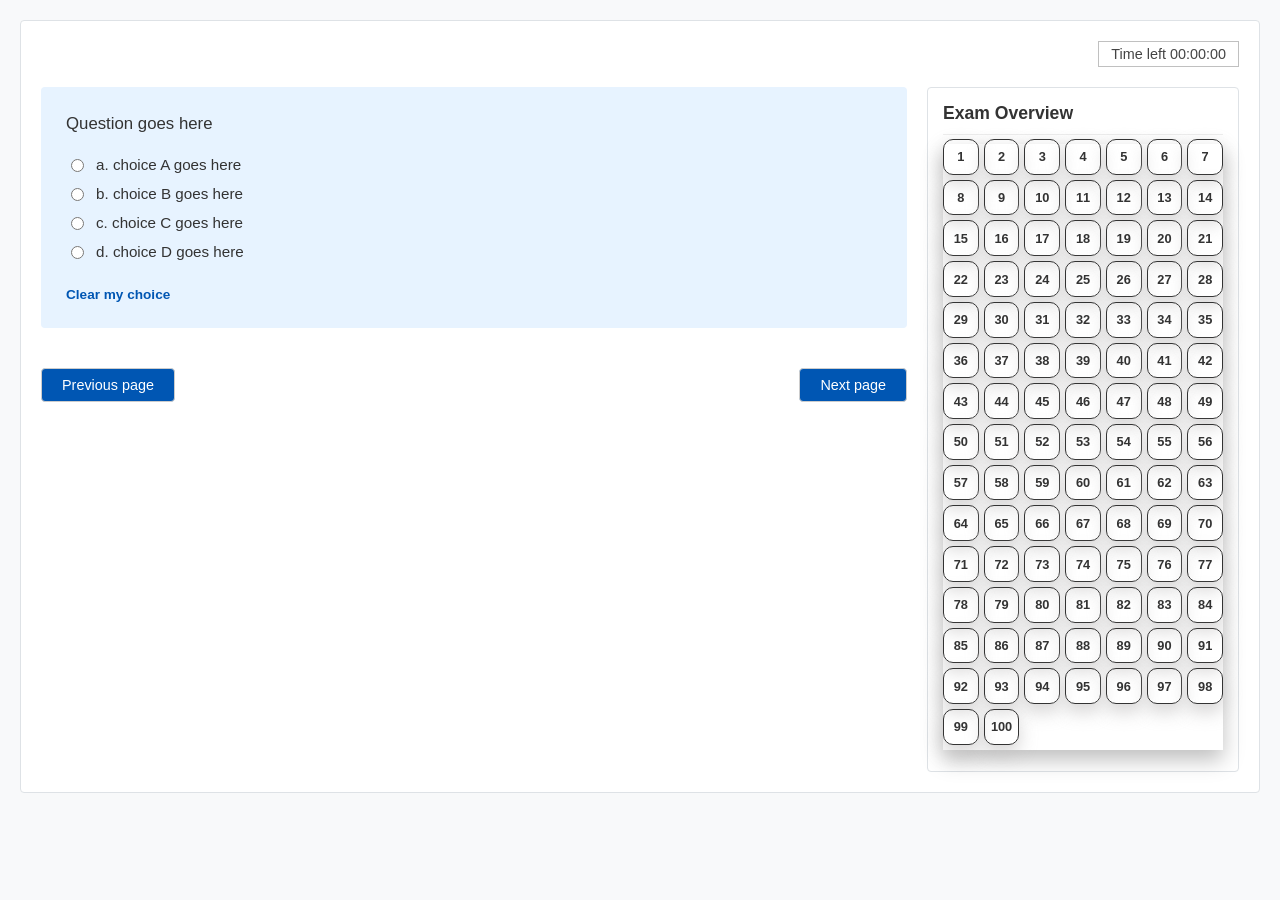
<file: Sidebar.html>
<!DOCTYPE html>
<html lang="en">
<head>
    <meta charset="UTF-8">
    <meta name="viewport" content="width=device-width, initial-scale=1.0">
    <title>Quiz app interface</title>
    <style>
        body {
            font-family: 'Segoe UI', Tahoma, Geneva, Verdana, sans-serif;
            background-color: #f8f9fa;
            margin: 0;
            padding: 20px;
            color: #333;
        }

        
        .page-wrapper {
            max-width: 1200px;
            margin: 0 auto;
            background-color: #fff;
            padding: 20px;
            border: 1px solid #dee2e6;
            border-radius: 4px;
        }

        
        .timer-header {
            display: flex;
            justify-content: flex-end;
            margin-bottom: 20px;
        }

        .timer-box {
            border: 1px solid #c0c0c0;
            padding: 4px 12px;
            font-size: 0.9rem;
            color: #444;
        }

        
        .main-content-row {
            display: flex;
            gap: 20px; 
            align-items: flex-start;
        }

        
        .question-column {
            flex: 1; 
            min-width: 0; 
        }

        
        .sidebar {
            flex: 0 0 280px; 
            background-color: #fff;
            border: 1px solid #dee2e6;
            padding: 15px;
            border-radius: 4px;
        }

        
        .question-card {
            background-color: #e7f3ff; 
            border-radius: 4px;
            padding: 25px;
            margin-bottom: 20px; 
        }

        .question-text {
            font-size: 1.05rem;
            margin-bottom: 20px;
            line-height: 1.4;
        }

        .options-list {
            list-style: none;
            padding: 0;
        }

        .option-item {
            display: flex;
            align-items: center;
            margin-bottom: 12px;
            cursor: pointer;
        }

        .option-item input[type="radio"] {
            margin-right: 12px;
            cursor: pointer;
        }

        .option-label {
            font-size: 0.95rem;
        }

        .clear-choice {
            display: inline-block;
            margin-top: 15px;
            font-size: 0.85rem;
            color: #0056b3;
            text-decoration: none;
            font-weight: bolder;
        }

        .clear-choice:hover {
            text-decoration: underline;
        }

       
        .sidebar h3 {
            margin: 0 0 15px 0;
            font-size: 1.1rem;
            border-bottom: 1px solid #eee;
            padding-bottom: 10px;
        }

        .overview-grid {
            display: grid;
            grid-template-columns: repeat(7, 1fr); 
            gap: 5px;
            margin-top: 10px;
             transform: translateY(-6px);
  box-shadow: 0 10px 20px rgba(0,0,0,0.25);
        }

        .grid-item {
            border: 1px solid #333;
            aspect-ratio: 1/1; 
            display: flex;
            align-items: center;
            justify-content: center;
            font-size: 0.8rem;
            text-decoration: none;
            color: inherit;
            cursor: pointer;
            border-radius: 10px;
            transform: translateY(-5px);   
  box-shadow: 0 8px 18px rgba(196, 195, 195, 0.699);
  transition:0.3s ease-in-out;
  font-weight: bold;
        
     }

     .grid-item:hover {
    transform: translateY(-6px);
    box-shadow: 0 10px 20px rgba(0,0,0,0.25);
     }

       
        .grid-item.active {
            border-width: 2px;
            font-weight: bolder;
        }

    
        .nav-footer {
            display: flex;
            justify-content: space-between;
            padding-top: 20px;
    
        }
       
        .btn {
            padding: 8px 20px;
            border-radius: 4px;
            font-size: 0.9rem;
            cursor: pointer;
            border: 1px solid transparent;
            transition: background 0.5s;
        }

        .btn-prev {
            background-color:  #0056b3;
            color: #ffffff;
            border: 1px solid #ccc;
        }

        .btn-next {
            background-color: #0056b3;
            color: white;
             border: 1px solid #ccc;
        }

        .btn-next:hover {
            background-color: #004494;
        }
        .btn-prev:hover {
            background-color: #004494;
        }

       
        @media (max-width: 768px) {
            .main-content-row {
                flex-direction: column; 
            }
            
            .question-column {
                width: 100%;
                max-width: 100%;
            }

            .sidebar {
                width: 100%;
                box-sizing: border-box;
                margin-top: 20px; 
            }

            .overview-grid {
                grid-template-columns: repeat(10, 1fr); 
        }
    </style>
</head>
<body>

    <div class="page-wrapper">
        
        <div class="timer-header">
            <div class="timer-box">
                Time left 00:00:00
            </div>
        </div>

        <div class="main-content-row">
            
            <main class="question-column">
                <div class="question-card">
                    <div class="question-text">
                        Question goes here
                    </div>

                    <form id="quizForm">
                        <div class="options-list">
                            <label class="option-item">
                                <input type="radio" name="answer" value="a">
                                <span class="option-label">a. choice A goes here</span>
                            </label>

                            <label class="option-item">
                                <input type="radio" name="answer" value="b">
                                <span class="option-label">b. choice B goes here</span>
                            </label>

                            <label class="option-item">
                                <input type="radio" name="answer" value="c">
                                <span class="option-label">c. choice C goes here</span>
                            </label>

                            <label class="option-item">
                                <input type="radio" name="answer" value="d">
                                <span class="option-label">d. choice D goes here</span>
                            </label>
                        </div>
                    </form>

                    <a href="#" class="clear-choice">Clear my choice</a>
                </div>

                <div class="nav-footer">
                    <button class="btn btn-prev">Previous page</button>
                    <button class="btn btn-next">Next page</button>
                </div>
            </main>

            <aside class="sidebar">
                <h3>Exam Overview</h3>
                <div class="overview-grid">
                    <div class="grid-item">1</div>
                    <div class="grid-item">2</div>
                    <div class="grid-item">3</div>
                    <div class="grid-item">4</div>
                    <div class="grid-item">5</div>
                    <div class="grid-item">6</div>
                    <div class="grid-item">7</div>
                    <div class="grid-item">8</div>
                    <div class="grid-item">9</div>
                    <div class="grid-item">10</div>
                    <div class="grid-item">11</div>
                    <div class="grid-item">12</div>
                    <div class="grid-item">13</div>
                    <div class="grid-item">14</div>
                    <div class="grid-item">15</div>
                    <div class="grid-item">16</div>
                    <div class="grid-item">17</div>
                    <div class="grid-item">18</div>
                    <div class="grid-item">19</div>
                    <div class="grid-item">20</div>
                    <div class="grid-item">21</div> 
                    <div class="grid-item">22</div>
                    <div class="grid-item">23</div>
                    <div class="grid-item">24</div>
                    <div class="grid-item">25</div>
                    <div class="grid-item">26</div>
                    <div class="grid-item">27</div>
                    <div class="grid-item">28</div>
                    <div class="grid-item">29</div>
                    <div class="grid-item">30</div>
                    <div class="grid-item">31</div>
                    <div class="grid-item">32</div>
                    <div class="grid-item">33</div>
                    <div class="grid-item">34</div>
                    <div class="grid-item">35</div>
                    <div class="grid-item">36</div>
                    <div class="grid-item">37</div>
                    <div class="grid-item">38</div>
                    <div class="grid-item">39</div>
                    <div class="grid-item">40</div>
                    <div class="grid-item">41</div>
                    <div class="grid-item">42</div>
                    <div class="grid-item">43</div>
                    <div class="grid-item">44</div>
                    <div class="grid-item">45</div>
                    <div class="grid-item">46</div>
                    <div class="grid-item">47</div>
                    <div class="grid-item">48</div>
                    <div class="grid-item">49</div>
                    <div class="grid-item">50</div>
                    <div class="grid-item">51</div>
                    <div class="grid-item">52</div>
                    <div class="grid-item">53</div>
                    <div class="grid-item">54</div>
                    <div class="grid-item">55</div>
                    <div class="grid-item">56</div>
                    <div class="grid-item">57</div>
                    <div class="grid-item">58</div>
                    <div class="grid-item">59</div>
                    <div class="grid-item">60</div>
                    <div class="grid-item">61</div>
                    <div class="grid-item">62</div>
                    <div class="grid-item">63</div>
                    <div class="grid-item">64</div>
                    <div class="grid-item">65</div>
                    <div class="grid-item">66</div>
                    <div class="grid-item">67</div>
                    <div class="grid-item">68</div>
                    <div class="grid-item">69</div>
                    <div class="grid-item">70</div>
                    <div class="grid-item">71</div>
                    <div class="grid-item">72</div>
                    <div class="grid-item">73</div>
                    <div class="grid-item">74</div>
                    <div class="grid-item">75</div>
                    <div class="grid-item">76</div>
                    <div class="grid-item">77</div>
                    <div class="grid-item">78</div>
                    <div class="grid-item">79</div>
                    <div class="grid-item">80</div>
                    <div class="grid-item">81</div>
                    <div class="grid-item">82</div>
                    <div class="grid-item">83</div>
                    <div class="grid-item">84</div>
                    <div class="grid-item">85</div>
                    <div class="grid-item">86</div>
                    <div class="grid-item">87</div>
                    <div class="grid-item">88</div>
                    <div class="grid-item">89</div>
                    <div class="grid-item">90</div>
                    <div class="grid-item">91</div>
                    <div class="grid-item">92</div>
                    <div class="grid-item">93</div>
                    <div class="grid-item">94</div>
                    <div class="grid-item">95</div>
                    <div class="grid-item">96</div>
                    <div class="grid-item">97</div>
                    <div class="grid-item">98</div>
                    <div class="grid-item">99</div>
                    <div class="grid-item">100</div>
                </div>
        
                </div>
            </aside>
            
        </div> </div> </body>
</html>
</file>
